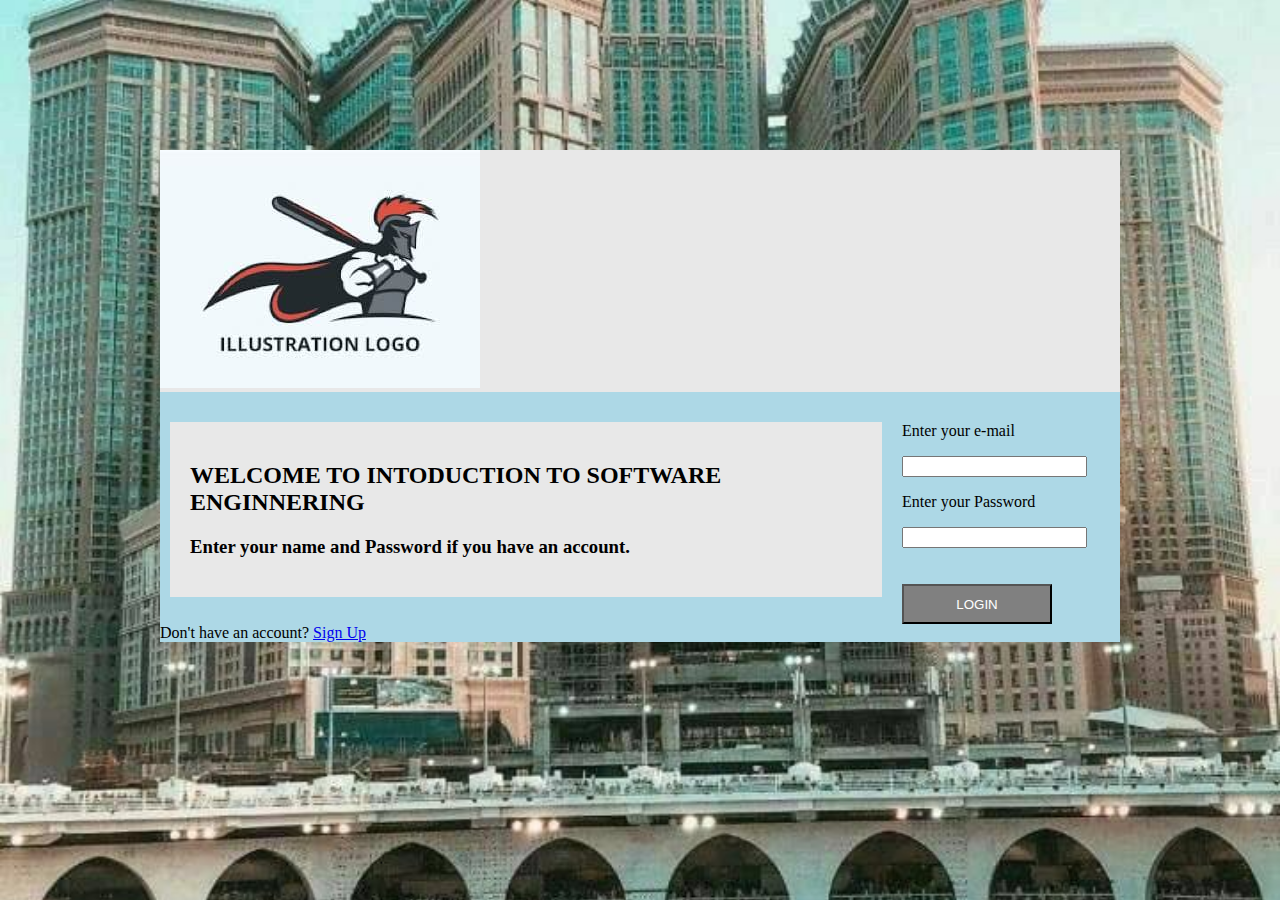
<file: index.html>
<!DOCTYPE html>
<html>
<head>
	<meta charset="utf-8">
	<title>
		SOFTWARE ENG.
	</title>
	<link rel="stylesheet" type="text/css" href="index.css">
	<script type="text/javascript" src="javaScript/logic.js"></script>
</head>
<body>
	<div class="container">
		<header>
			<div id="logo"><a href="#"><img src="images/ppppp.jpg.jpg"> </a></div>
			<ul class="nav_menu">
				
			</ul>
			<div class="clear"></div>
			
			
		</header>
		<section id = "mainBody">
			<div id= "welcomeDiv"><h2>WELCOME TO INTODUCTION TO SOFTWARE ENGINNERING</h2>
				<h3><p>Enter your name and Password if you have an account.</p></h3></div>

				<form class="sign-in-form">
				<div class="newsletter"><P>Enter your e-mail</P> 
				<input type="text" name="email2"> <br>
				<p>Enter your Password</p> 
				<input type="password" name="password"></div>
				<br>
				<a href="LOGIN.html"><br>
					<button type="button" onclick="signIn();return false">LOGIN</button></a> <br>
					<a>Don't have an account? <a href="pages/sign-up.html">Sign Up</a></a>
				</form>
			

			<div class="clear"></div>

			

		</section>




	</div>

</body>
</html>
</file>
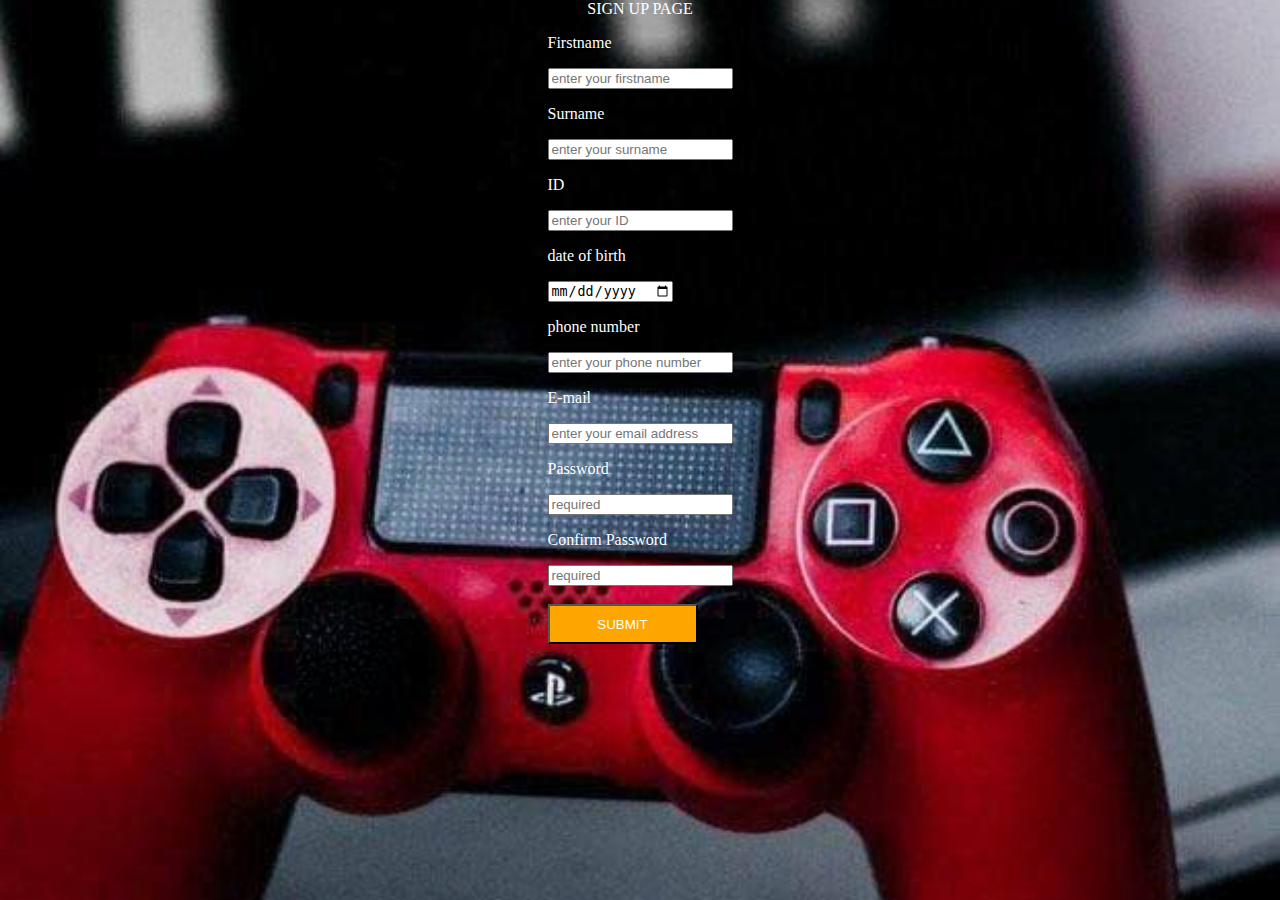
<file: sign-up.html>
<!DOCTYPE html>
<html>
<head>
	<title></title>
	<script type="text/javascript" src="../javaScript/logic.js"></script>
	<link rel="stylesheet" type="text/css" href="../signup.css">

</head>
<body>
	<header> SIGN UP PAGE</header>
	<div class="first">
	<div>
	<form class="sign-up-form">
	<P> Firstname </P> 
	<input type="text" name="firstname" placeholder="enter your firstname"> <br>

	<p> Surname</p> 
	<input type="text" name="surname" placeholder="enter your surname"><br>

	<p> ID </p>
	<input type="text" name="serial_number" placeholder="enter your ID"><br>

	<p> date of birth 
	</p><input type="date" name="dob" placeholder="enter your date of birth"><br>

	<p> phone number </p> 
	<input type="number" name="phone" placeholder="enter your phone number"><br>

	<p>E-mail </p>
	<input type="text" name="email" placeholder="enter your email address"><br>

	<p>Password </p>
	<input type="Password" placeholder="required" name="password1"><br>

	<p>Confirm Password</p> 
	<input type="Password" name="password2" placeholder="required"><br><br>

	<button type="button" onclick="signUp();return false">SUBMIT</button>

	</form>
	</div>
</div>
</body>
</html>
</file>
<file: index.css>
body {
  margin: 150px;
  padding: 0;
	background-image: url("15.jpg");
  background-position: center;
  background-repeat: no-repeat;
  background-size: cover;
}
 button{
  width:150px;
  height:40px;
  background-color:grey;
  color:white;
 }
	header{
		background-color: #e8e8e8;
		margin-bottom: 30px;
	}
 .container {
 	width: 960px;
 	margin: 0 auto;
 	background-color: lightblue;
 }
 .nav_menu {
 	list-style: none;
 	margin: 0;
 	padding: 0;
}

.nav_menu li {
	min-width: 7em;
	float: left;
	margin-right: 1.0em;
	text-align: center;
}
 .nav_menu li a: link
  .nav_menu li a: visited {
  	background-color: aqua;
  	display: block;
  	padding: 0.2em;
  	text-decoration: none;
  	font-weight: bold;
  	margin: 0 0 0.2em;
  	-webkit-border-radius:3px;
  	-moz-border-radius:3px;
  	border-radius:3px;
  	box-shadow: 3px 3px 3px 3px rgba(42,43,74,0.4);

 
  }
  	.nav_menu{
  		display: block;
  		
  	}

 .clear{
 	clear: both;
 }

 #mainbody {
 	background-color: blue;
 }
 #welcomeDiv {
 	background-color: #e8e8e8;
 	float: left;
 	width: 70%;
 	margin-right: 20px;
 	margin-left: 10px;
 	padding:20px;
 }
 #newsletter{
 	background-color: #e8e8e8;
 	float: left;
 	width: 10%;
 	margin-bottom: 20px;
 	;
</file>
<file: signup.css>
body{
	 margin: 0 ;
  padding: 0;
	background-image: url("24.jpg");
  background-position: center;
  background-repeat: no-repeat;
  background-size: cover;
}

html {
	color:white;
}

button {
	width:150px;
	height:40px;
	background-color:orange;
	color:white;
}
.container{
 	width: 960px;
 	margin: 200px;
 	background-color: lightblue;
 }

 .first {
 	display:flex;
 	justify-content: center;
	align-items: center; 
}
header{
 	display:flex;
 	justify-content: center;
	align-items: center; 
	
}
</file>
